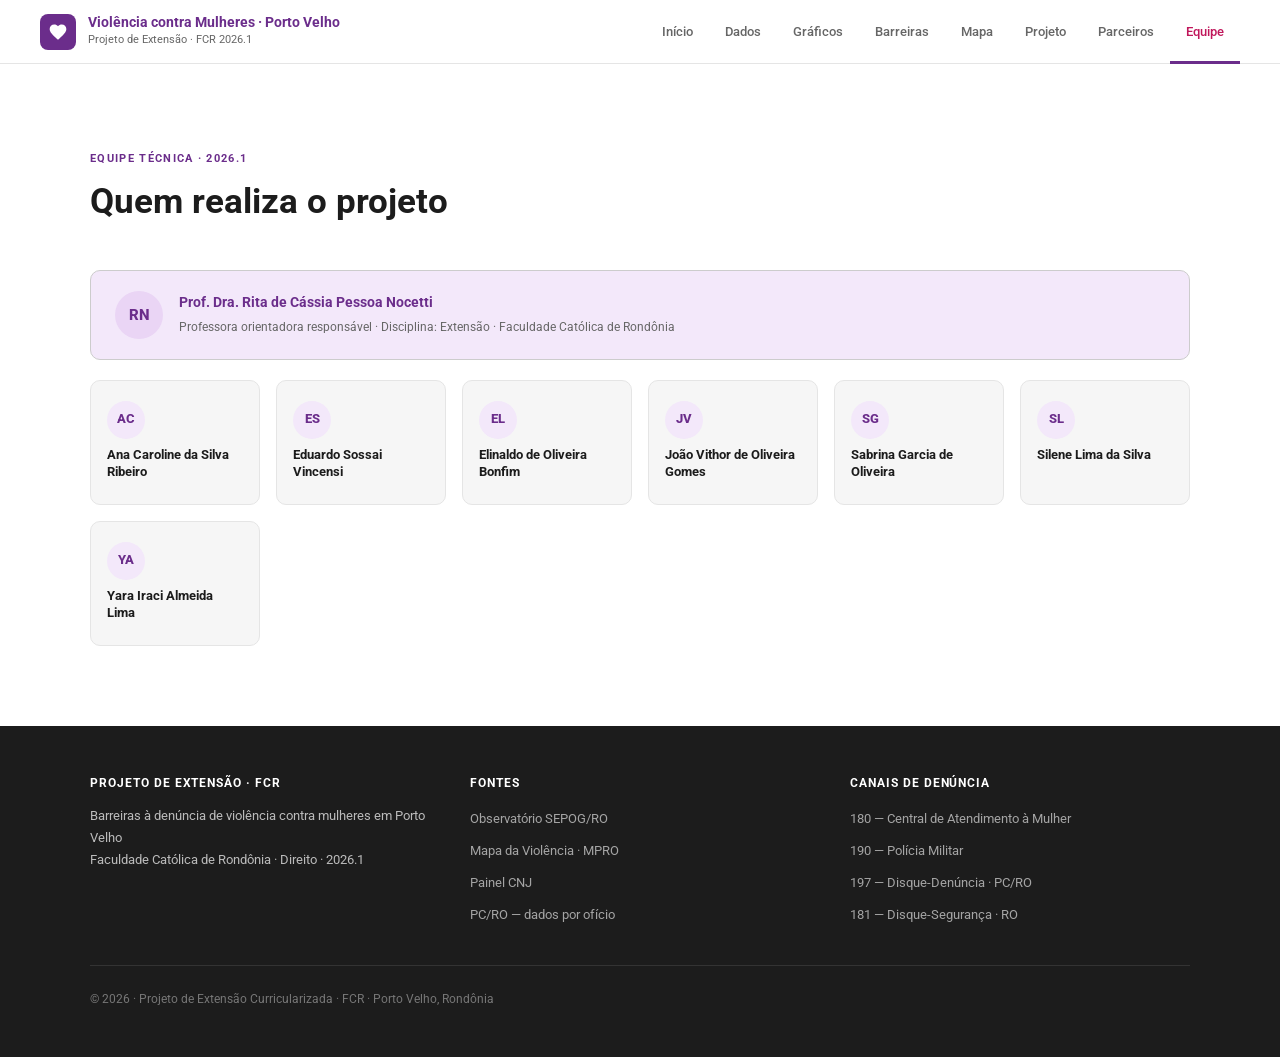
<file: equipe.html>
<!DOCTYPE html>
<html lang="pt-BR">
<head>
<meta charset="UTF-8">
<meta name="viewport" content="width=device-width, initial-scale=1.0">
<title>Equipe · Violência contra Mulheres · Porto Velho</title>
<link rel="preconnect" href="https://fonts.googleapis.com">
<link href="https://fonts.googleapis.com/css2?family=Roboto:wght@300;400;500;700&display=swap" rel="stylesheet">
<link rel="stylesheet" href="css/style.css">
</head>
<body>

<nav>
  <a class="nav-brand" href="index.html">
    <div class="nav-icon"><svg viewBox="0 0 24 24"><path d="M12 21.35l-1.45-1.32C5.4 15.36 2 12.28 2 8.5 2 5.42 4.42 3 7.5 3c1.74 0 3.41.81 4.5 2.09C13.09 3.81 14.76 3 16.5 3 19.58 3 22 5.42 22 8.5c0 3.78-3.4 6.86-8.55 11.54L12 21.35z"/></svg></div>
    <div><div class="nav-title">Violência contra Mulheres · Porto Velho</div><div class="nav-sub">Projeto de Extensão · FCR 2026.1</div></div>
  </a>
  <ul class="nav-links">
    <li><a href="index.html">Início</a></li>
    <li><a href="dados.html">Dados</a></li>
    <li><a href="dados.html#graficos">Gráficos</a></li>
    <li><a href="barreiras.html">Barreiras</a></li>
    <li><a href="mapa.html">Mapa</a></li>
    <li><a href="sobre.html">Projeto</a></li>
    <li><a href="parceiros.html">Parceiros</a></li>
    <li><a href="equipe.html" class="active" style="color:var(--rose)">Equipe</a></li>
  </ul>
</nav>

<section id="equipe">
  <div class="container">
    <div class="section-header">
      <div class="section-label">Equipe técnica · 2026.1</div>
      <h2>Quem realiza o projeto</h2>
    </div>
    <div class="team-orientation">
      <div class="orient-avatar">RN</div>
      <div><span class="orient-name">Prof. Dra. Rita de Cássia Pessoa Nocetti</span><span class="orient-sub">Professora orientadora responsável · Disciplina: Extensão · Faculdade Católica de Rondônia</span></div>
    </div>
    <div class="team-grid">
      <div class="team-card"><div class="team-avatar">AC</div><div class="team-name">Ana Caroline da Silva Ribeiro</div></div>
      <div class="team-card"><div class="team-avatar">ES</div><div class="team-name">Eduardo Sossai Vincensi</div></div>
      <div class="team-card"><div class="team-avatar">EL</div><div class="team-name">Elinaldo de Oliveira Bonfim</div></div>
      <div class="team-card"><div class="team-avatar">JV</div><div class="team-name">João Vithor de Oliveira Gomes</div></div>
      <div class="team-card"><div class="team-avatar">SG</div><div class="team-name">Sabrina Garcia de Oliveira</div></div>
      <div class="team-card"><div class="team-avatar">SL</div><div class="team-name">Silene Lima da Silva</div></div>
      <div class="team-card"><div class="team-avatar">YA</div><div class="team-name">Yara Iraci Almeida Lima</div></div>
    </div>
  </div>
</section>

<footer>
  <div class="footer-inner">
    <div><div class="footer-title">Projeto de Extensão · FCR</div><p class="footer-text">Barreiras à denúncia de violência contra mulheres em Porto Velho<br>Faculdade Católica de Rondônia · Direito · 2026.1</p></div>
    <div><div class="footer-title">Fontes</div><ul class="footer-links"><li><a href="https://observatorio.sepog.ro.gov.br/segurancapublica/indicadoresviolenciadomestica">Observatório SEPOG/RO</a></li><li><a href="https://mapadaviolenciadomestica-publico.mpro.mp.br/">Mapa da Violência · MPRO</a></li><li><a href="https://justica-em-numeros.cnj.jus.br/painel-violencia-contra-mulher/">Painel CNJ</a></li><li><a>PC/RO — dados por ofício</a></li></ul></div>
    <div><div class="footer-title">Canais de denúncia</div><ul class="footer-links"><li><a>180 — Central de Atendimento à Mulher</a></li><li><a>190 — Polícia Militar</a></li><li><a>197 — Disque-Denúncia · PC/RO</a></li><li><a>181 — Disque-Segurança · RO</a></li></ul></div>
  </div>
  <div class="footer-bottom">
    <span>© 2026 · Projeto de Extensão Curricularizada · FCR · Porto Velho, Rondônia</span>
  </div>
</footer>

</body>
</html>
</file>
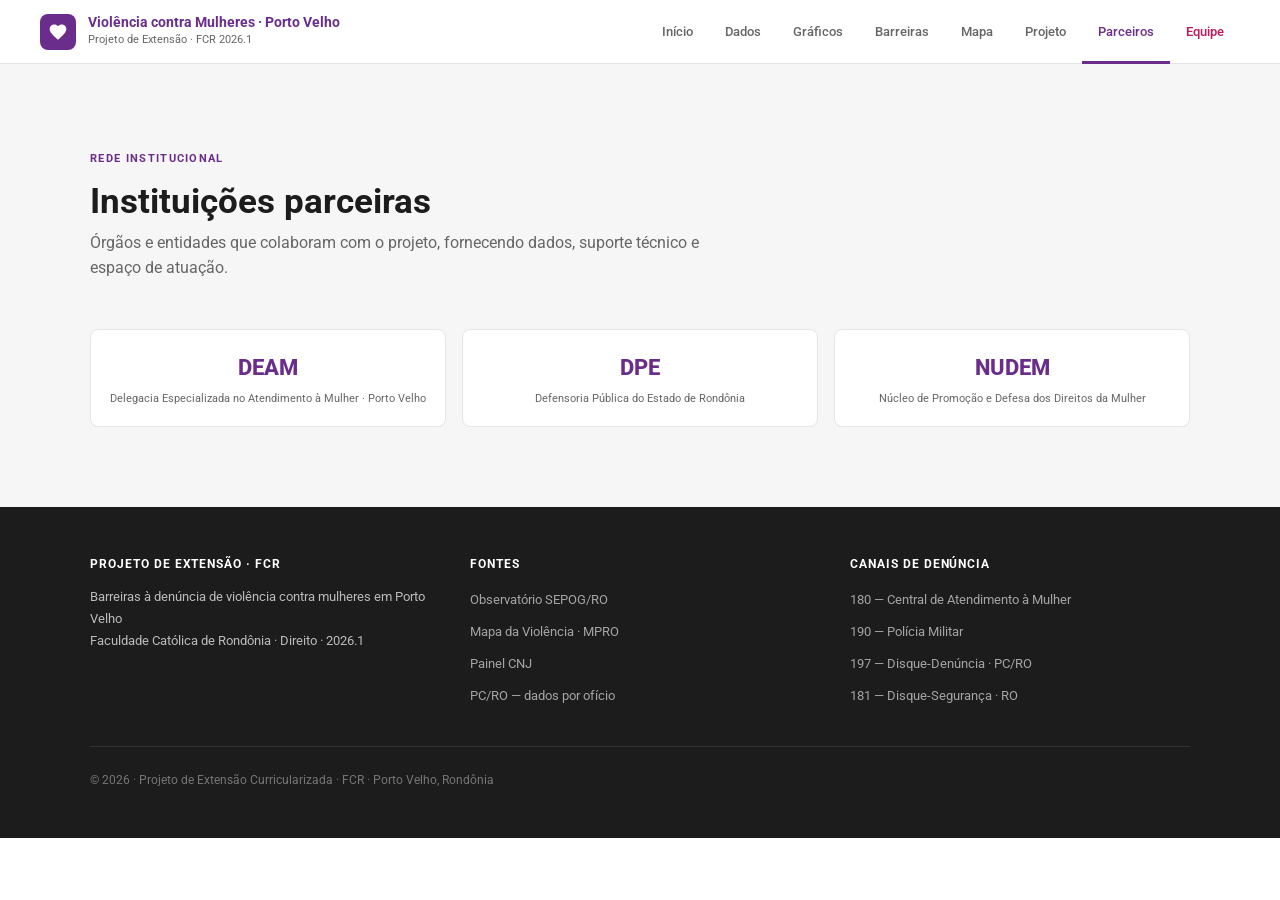
<file: parceiros.html>
<!DOCTYPE html>
<html lang="pt-BR">
<head>
<meta charset="UTF-8">
<meta name="viewport" content="width=device-width, initial-scale=1.0">
<title>Parceiros · Violência contra Mulheres · Porto Velho</title>
<link rel="preconnect" href="https://fonts.googleapis.com">
<link href="https://fonts.googleapis.com/css2?family=Roboto:wght@300;400;500;700&display=swap" rel="stylesheet">
<link rel="stylesheet" href="css/style.css">
</head>
<body>

<nav>
  <a class="nav-brand" href="index.html">
    <div class="nav-icon"><svg viewBox="0 0 24 24"><path d="M12 21.35l-1.45-1.32C5.4 15.36 2 12.28 2 8.5 2 5.42 4.42 3 7.5 3c1.74 0 3.41.81 4.5 2.09C13.09 3.81 14.76 3 16.5 3 19.58 3 22 5.42 22 8.5c0 3.78-3.4 6.86-8.55 11.54L12 21.35z"/></svg></div>
    <div><div class="nav-title">Violência contra Mulheres · Porto Velho</div><div class="nav-sub">Projeto de Extensão · FCR 2026.1</div></div>
  </a>
  <ul class="nav-links">
    <li><a href="index.html">Início</a></li>
    <li><a href="dados.html">Dados</a></li>
    <li><a href="dados.html#graficos">Gráficos</a></li>
    <li><a href="barreiras.html">Barreiras</a></li>
    <li><a href="mapa.html">Mapa</a></li>
    <li><a href="sobre.html">Projeto</a></li>
    <li><a href="parceiros.html" class="active">Parceiros</a></li>
    <li><a href="equipe.html" style="color:var(--rose)">Equipe</a></li>
  </ul>
</nav>

<section id="parceiros">
  <div class="container">
    <div class="section-header">
      <div class="section-label">Rede institucional</div>
      <h2>Instituições parceiras</h2>
      <p class="section-desc">Órgãos e entidades que colaboram com o projeto, fornecendo dados, suporte técnico e espaço de atuação.</p>
    </div>
    <div class="partners-grid">
      <div class="partner-card"><div class="partner-sigla">DEAM</div><div class="partner-name">Delegacia Especializada no Atendimento à Mulher · Porto Velho</div></div>
      <div class="partner-card"><div class="partner-sigla">DPE</div><div class="partner-name">Defensoria Pública do Estado de Rondônia</div></div>
      <div class="partner-card"><div class="partner-sigla">NUDEM</div><div class="partner-name">Núcleo de Promoção e Defesa dos Direitos da Mulher</div></div>
    </div>
  </div>
</section>

<footer>
  <div class="footer-inner">
    <div><div class="footer-title">Projeto de Extensão · FCR</div><p class="footer-text">Barreiras à denúncia de violência contra mulheres em Porto Velho<br>Faculdade Católica de Rondônia · Direito · 2026.1</p></div>
    <div><div class="footer-title">Fontes</div><ul class="footer-links"><li><a href="https://observatorio.sepog.ro.gov.br/segurancapublica/indicadoresviolenciadomestica">Observatório SEPOG/RO</a></li><li><a href="https://mapadaviolenciadomestica-publico.mpro.mp.br/">Mapa da Violência · MPRO</a></li><li><a href="https://justica-em-numeros.cnj.jus.br/painel-violencia-contra-mulher/">Painel CNJ</a></li><li><a>PC/RO — dados por ofício</a></li></ul></div>
    <div><div class="footer-title">Canais de denúncia</div><ul class="footer-links"><li><a>180 — Central de Atendimento à Mulher</a></li><li><a>190 — Polícia Militar</a></li><li><a>197 — Disque-Denúncia · PC/RO</a></li><li><a>181 — Disque-Segurança · RO</a></li></ul></div>
  </div>
  <div class="footer-bottom">
    <span>© 2026 · Projeto de Extensão Curricularizada · FCR · Porto Velho, Rondônia</span>
  </div>
</footer>

</body>
</html>
</file>
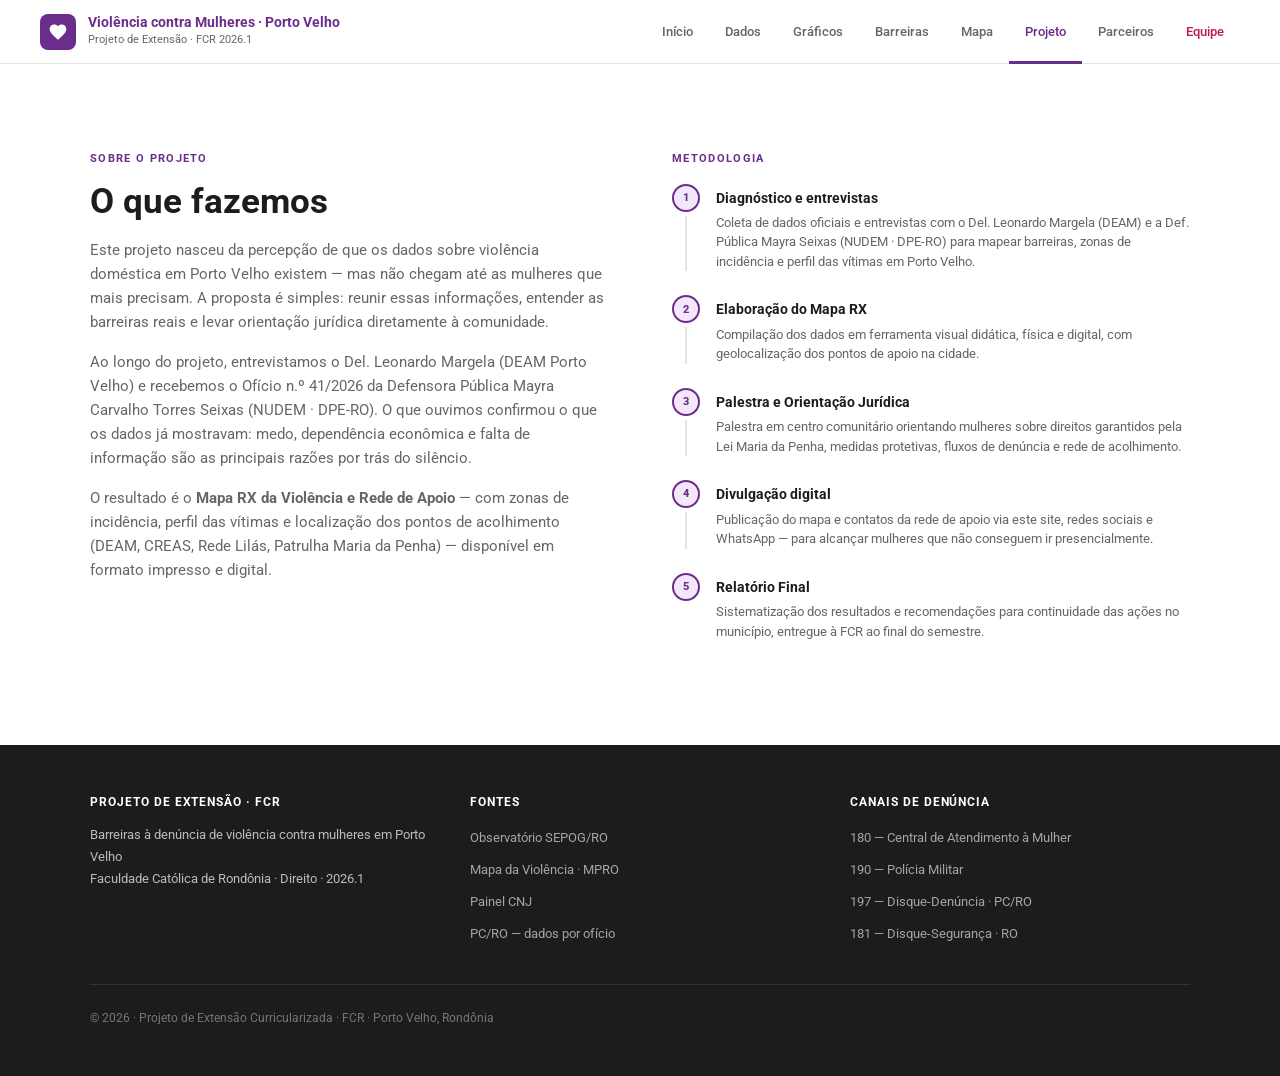
<file: sobre.html>
<!DOCTYPE html>
<html lang="pt-BR">
<head>
<meta charset="UTF-8">
<meta name="viewport" content="width=device-width, initial-scale=1.0">
<title>Sobre o Projeto · Violência contra Mulheres · Porto Velho</title>
<link rel="preconnect" href="https://fonts.googleapis.com">
<link href="https://fonts.googleapis.com/css2?family=Roboto:wght@300;400;500;700&display=swap" rel="stylesheet">
<link rel="stylesheet" href="css/style.css">
</head>
<body>

<nav>
  <a class="nav-brand" href="index.html">
    <div class="nav-icon"><svg viewBox="0 0 24 24"><path d="M12 21.35l-1.45-1.32C5.4 15.36 2 12.28 2 8.5 2 5.42 4.42 3 7.5 3c1.74 0 3.41.81 4.5 2.09C13.09 3.81 14.76 3 16.5 3 19.58 3 22 5.42 22 8.5c0 3.78-3.4 6.86-8.55 11.54L12 21.35z"/></svg></div>
    <div><div class="nav-title">Violência contra Mulheres · Porto Velho</div><div class="nav-sub">Projeto de Extensão · FCR 2026.1</div></div>
  </a>
  <ul class="nav-links">
    <li><a href="index.html">Início</a></li>
    <li><a href="dados.html">Dados</a></li>
    <li><a href="dados.html#graficos">Gráficos</a></li>
    <li><a href="barreiras.html">Barreiras</a></li>
    <li><a href="mapa.html">Mapa</a></li>
    <li><a href="sobre.html" class="active">Projeto</a></li>
    <li><a href="parceiros.html">Parceiros</a></li>
    <li><a href="equipe.html" style="color:var(--rose)">Equipe</a></li>
  </ul>
</nav>

<section id="sobre">
  <div class="container">
    <div class="sobre-grid">
      <div>
        <div class="section-label">Sobre o projeto</div>
        <h2>O que fazemos</h2>
        <div class="sobre-text">
          <p>Este projeto nasceu da percepção de que os dados sobre violência doméstica em Porto Velho existem — mas não chegam até as mulheres que mais precisam. A proposta é simples: reunir essas informações, entender as barreiras reais e levar orientação jurídica diretamente à comunidade.</p>
          <p>Ao longo do projeto, entrevistamos o Del. Leonardo Margela (DEAM Porto Velho) e recebemos o Ofício n.º 41/2026 da Defensora Pública Mayra Carvalho Torres Seixas (NUDEM · DPE-RO). O que ouvimos confirmou o que os dados já mostravam: medo, dependência econômica e falta de informação são as principais razões por trás do silêncio.</p>
          <p>O resultado é o <strong>Mapa RX da Violência e Rede de Apoio</strong> — com zonas de incidência, perfil das vítimas e localização dos pontos de acolhimento (DEAM, CREAS, Rede Lilás, Patrulha Maria da Penha) — disponível em formato impresso e digital.</p>
        </div>
      </div>
      <div>
        <div class="section-label" style="margin-bottom:1rem;">Metodologia</div>
        <div>
          <div class="tl-item"><div class="tl-left"><div class="tl-dot">1</div><div class="tl-line"></div></div><div><div class="tl-title">Diagnóstico e entrevistas</div><div class="tl-desc">Coleta de dados oficiais e entrevistas com o Del. Leonardo Margela (DEAM) e a Def. Pública Mayra Seixas (NUDEM · DPE-RO) para mapear barreiras, zonas de incidência e perfil das vítimas em Porto Velho.</div></div></div>
          <div class="tl-item"><div class="tl-left"><div class="tl-dot">2</div><div class="tl-line"></div></div><div><div class="tl-title">Elaboração do Mapa RX</div><div class="tl-desc">Compilação dos dados em ferramenta visual didática, física e digital, com geolocalização dos pontos de apoio na cidade.</div></div></div>
          <div class="tl-item"><div class="tl-left"><div class="tl-dot">3</div><div class="tl-line"></div></div><div><div class="tl-title">Palestra e Orientação Jurídica</div><div class="tl-desc">Palestra em centro comunitário orientando mulheres sobre direitos garantidos pela Lei Maria da Penha, medidas protetivas, fluxos de denúncia e rede de acolhimento.</div></div></div>
          <div class="tl-item"><div class="tl-left"><div class="tl-dot">4</div><div class="tl-line"></div></div><div><div class="tl-title">Divulgação digital</div><div class="tl-desc">Publicação do mapa e contatos da rede de apoio via este site, redes sociais e WhatsApp — para alcançar mulheres que não conseguem ir presencialmente.</div></div></div>
          <div class="tl-item"><div class="tl-left"><div class="tl-dot">5</div></div><div><div class="tl-title">Relatório Final</div><div class="tl-desc">Sistematização dos resultados e recomendações para continuidade das ações no município, entregue à FCR ao final do semestre.</div></div></div>
        </div>
      </div>
    </div>
  </div>
</section>

<footer>
  <div class="footer-inner">
    <div><div class="footer-title">Projeto de Extensão · FCR</div><p class="footer-text">Barreiras à denúncia de violência contra mulheres em Porto Velho<br>Faculdade Católica de Rondônia · Direito · 2026.1</p></div>
    <div><div class="footer-title">Fontes</div><ul class="footer-links"><li><a href="https://observatorio.sepog.ro.gov.br/segurancapublica/indicadoresviolenciadomestica">Observatório SEPOG/RO</a></li><li><a href="https://mapadaviolenciadomestica-publico.mpro.mp.br/">Mapa da Violência · MPRO</a></li><li><a href="https://justica-em-numeros.cnj.jus.br/painel-violencia-contra-mulher/">Painel CNJ</a></li><li><a>PC/RO — dados por ofício</a></li></ul></div>
    <div><div class="footer-title">Canais de denúncia</div><ul class="footer-links"><li><a>180 — Central de Atendimento à Mulher</a></li><li><a>190 — Polícia Militar</a></li><li><a>197 — Disque-Denúncia · PC/RO</a></li><li><a>181 — Disque-Segurança · RO</a></li></ul></div>
  </div>
  <div class="footer-bottom">
    <span>© 2026 · Projeto de Extensão Curricularizada · FCR · Porto Velho, Rondônia</span>
  </div>
</footer>

</body>
</html>
</file>
<file: css/style.css>
*, *::before, *::after { box-sizing: border-box; margin: 0; padding: 0; }
:root {
  --purple:#6B2D8B; --purple2:#8B3DAF; --purple3:#F3E8FA; --purple4:#EAD5F5;
  --rose:#C0175B; --rose2:#E8196E; --rose3:#FDE8F2;
  --dark:#1c1c1c; --dark2:#333; --gray:#666; --gray2:#999;
  --light:#f6f6f6; --white:#FFFFFF; --border:#e5e5e5; --border2:#ccc;
  --danger:#B91C1C; --warn:#92400E;
}
html { scroll-behavior: smooth; }
body { background:var(--white); color:var(--dark); font-family:'Roboto',system-ui,sans-serif; font-size:16px; line-height:1.6; overflow-x:hidden; }

nav { position:sticky; top:0; z-index:100; background:var(--white); border-bottom:1px solid var(--border); display:flex; align-items:center; justify-content:space-between; padding:0 2.5rem; height:64px; }
.nav-brand { display:flex; align-items:center; gap:12px; text-decoration:none; }
.nav-icon { width:36px; height:36px; background:var(--purple); border-radius:8px; display:flex; align-items:center; justify-content:center; }
.nav-icon svg { width:20px; height:20px; fill:white; }
.nav-title { font-size:14px; font-weight:700; color:var(--purple); line-height:1.2; }
.nav-sub { font-size:11px; color:var(--gray); font-weight:400; }
.nav-links { display:flex; gap:0; list-style:none; }
.nav-links a { display:block; padding:0 1rem; height:64px; line-height:64px; font-size:13px; font-weight:500; color:var(--gray); text-decoration:none; border-bottom:3px solid transparent; transition:color .15s,border-color .15s; }
.nav-links a:hover { color:var(--purple); border-color:var(--purple); }
.nav-links a.active { color:var(--purple); border-color:var(--purple); }
.nav-cta { background:var(--rose) !important; color:white !important; padding:.45rem 1.2rem; border-radius:6px; height:auto !important; line-height:normal !important; border-bottom:none !important; font-weight:600 !important; font-size:13px !important; margin-left:.5rem; display:inline-block; }

.hero { background:var(--purple); color:white; padding:4rem 2.5rem 3.5rem; }
.hero-inner { max-width:1100px; margin:0 auto; display:grid; grid-template-columns:1fr 380px; gap:3rem; align-items:center; }
.hero-image { border-radius:10px; overflow:hidden; }
.hero-image img { width:100%; height:380px; object-fit:cover; object-position:center top; display:block; border-radius:10px; }
.hero-tag { display:inline-block; font-size:11px; font-weight:600; letter-spacing:.08em; text-transform:uppercase; color:rgba(255,255,255,.6); margin-bottom:1.25rem; }
.hero-tag .dot { display:none; }
.hero h1 { font-size:clamp(2rem,4.5vw,3.2rem); font-weight:800; line-height:1.15; margin-bottom:1rem; max-width:780px; }
.hero h1 span { color:rgba(255,255,255,.85); }
.hero-desc { font-size:1rem; color:rgba(255,255,255,.75); max-width:580px; margin-bottom:2rem; }
.hero-badges { display:flex; flex-wrap:wrap; gap:.5rem; margin-bottom:2rem; }
.hero-badge { font-size:12px; color:rgba(255,255,255,.65); }
.hero-badge + .hero-badge::before { content:'·'; margin-right:.5rem; }
.hero-actions { display:flex; flex-wrap:wrap; gap:.75rem; }
.hero-btn { display:inline-flex; align-items:center; gap:.5rem; padding:.7rem 1.4rem; border-radius:6px; font-size:14px; font-weight:600; text-decoration:none; }
.hero-btn:hover { opacity:.9; }
.hero-btn.primary { background:white; color:var(--purple); }
.hero-btn.secondary { border:1px solid rgba(255,255,255,.35); color:rgba(255,255,255,.9); }

.emergency { background:var(--danger); padding:1rem 2.5rem; }
.emergency-inner { max-width:1100px; margin:0 auto; display:flex; align-items:center; gap:2rem; flex-wrap:wrap; }
.emergency-label { font-size:11px; font-weight:700; letter-spacing:.1em; text-transform:uppercase; color:rgba(255,255,255,.75); }
.emergency-numbers { display:flex; gap:1.5rem; flex-wrap:wrap; }
.emergency-num { display:flex; align-items:center; gap:.5rem; color:white; }
.emergency-num strong { font-size:1.4rem; font-weight:800; }
.emergency-num span { font-size:11px; color:rgba(255,255,255,.8); }
.sep { width:1px; height:1.5rem; background:rgba(255,255,255,.25); }

.quick-links { background:var(--light); padding:3.5rem 2.5rem; }
.quick-links-grid { max-width:1100px; margin:0 auto; display:grid; grid-template-columns:repeat(auto-fit,minmax(160px,1fr)); gap:1rem; }
.quick-links-grid-center { max-width:1100px; margin:0 auto; display:flex; flex-wrap:wrap; gap:1rem; justify-content:center; }
.quick-links-grid-center .quick-link-card { width:200px; flex-shrink:0; }
.quick-link-card { background:var(--white); border:1px solid var(--border); border-radius:8px; padding:1.5rem 1.25rem; text-align:center; text-decoration:none; color:var(--dark); transition:border-color .15s; }
.quick-link-card:hover { border-color:var(--purple); }
.quick-link-icon { display:flex; justify-content:center; align-items:center; height:36px; margin-bottom:.75rem; }
.quick-link-icon svg { width:28px; height:28px; stroke:var(--purple); stroke-width:1.75; }
.quick-link-title { font-size:14px; font-weight:700; color:var(--dark); margin-bottom:.25rem; }
.quick-link-sub { font-size:12px; color:var(--gray); }

section { padding:5rem 2.5rem; }
.container { max-width:1100px; margin:0 auto; }
.section-header { margin-bottom:3rem; }
.section-label { display:inline-block; color:var(--purple); font-size:11px; font-weight:700; letter-spacing:.12em; text-transform:uppercase; margin-bottom:.75rem; }
h2 { font-size:clamp(1.6rem,3vw,2.2rem); font-weight:700; color:var(--dark); line-height:1.2; }
.section-desc { margin-top:.5rem; color:var(--gray); font-size:1rem; max-width:640px; }
.divider { border:none; border-top:1.5px solid var(--border); }

#dados { background:var(--light); }
.stats-grid { display:grid; grid-template-columns:repeat(auto-fit,minmax(200px,1fr)); gap:1.25rem; margin-bottom:1.25rem; }
.stat-card { background:var(--white); border:1px solid var(--border); border-radius:8px; padding:1.5rem; }
.stat-card.danger-card { background:#fff8f8; border-color:#fca5a5; }
.stat-card.rose-card { background:#fff0f6; border-color:#f9a8d4; }
.stat-year { font-size:10px; font-weight:700; letter-spacing:.1em; text-transform:uppercase; color:var(--gray2); margin-bottom:.4rem; }
.stat-number { font-size:clamp(2.8rem,5vw,4rem); font-weight:800; color:var(--purple); line-height:1; margin-bottom:.4rem; display:block; }
.stat-card.danger-card .stat-number { color:var(--danger); }
.stat-card.rose-card .stat-number { color:var(--rose); }
.stat-name { font-size:.85rem; font-weight:600; color:var(--dark); margin-bottom:.2rem; line-height:1.3; }
.stat-source { font-size:10px; color:var(--gray2); }
.stat-change { display:inline-flex; align-items:center; gap:4px; font-size:11px; font-weight:700; margin-top:.5rem; padding:3px 10px; border-radius:100px; }
.stat-change.up { background:#FEE2E2; color:#B91C1C; }
.stat-change.down { background:#D1FAE5; color:#065F46; }

#graficos { background:var(--white); }
.charts-grid { display:grid; grid-template-columns:1fr 1fr; gap:1.5rem; }
.chart-card { background:var(--white); border:1px solid var(--border); border-radius:8px; padding:1.5rem; }
.chart-card.full { grid-column:1 / -1; }
.chart-card-title { font-size:13px; font-weight:700; color:var(--dark); margin-bottom:.2rem; }
.chart-card-sub { font-size:11px; color:var(--gray); margin-bottom:1.25rem; }

.data-table { width:100%; border-collapse:collapse; font-size:14px; }
.data-table thead tr { background:var(--purple3); }
.data-table thead th { padding:.75rem 1rem; text-align:left; font-size:11px; font-weight:700; letter-spacing:.08em; text-transform:uppercase; color:var(--purple); }
.data-table tbody tr { border-bottom:1px solid var(--border); }
.data-table tbody tr:hover { background:var(--light); }
.data-table tbody td { padding:.75rem 1rem; color:var(--dark); }
.data-table tbody td:first-child { font-weight:600; }
.data-table td.num { text-align:right; font-weight:700; font-variant-numeric:tabular-nums; }
.data-table td.up { color:var(--danger); font-weight:700; }
.data-table td.dn { color:#059669; font-weight:700; }
.badge-pill { display:inline-block; font-size:10px; font-weight:700; padding:2px 8px; border-radius:100px; background:var(--purple3); color:var(--purple); margin-left:6px; }
.badge-pill.danger { background:#FEE2E2; color:var(--danger); }

#barreiras { background:var(--light); }
.barriers-grid { display:grid; grid-template-columns:repeat(auto-fit,minmax(240px,1fr)); gap:1.25rem; }
.barrier-card { background:var(--white); border:1px solid var(--border); border-radius:8px; padding:1.5rem; }
.barrier-icon { width:44px; height:44px; border-radius:10px; background:var(--purple3); display:flex; align-items:center; justify-content:center; margin-bottom:1rem; }
.barrier-icon svg { width:22px; height:22px; stroke:var(--purple); stroke-width:1.75; }
.barrier-title { font-size:15px; font-weight:700; color:var(--dark); margin-bottom:.4rem; }
.barrier-desc { font-size:13px; color:var(--gray); line-height:1.55; }

#sobre { background:var(--white); }
.sobre-grid { display:grid; grid-template-columns:1fr 1fr; gap:4rem; align-items:start; }
.sobre-text p { color:var(--gray); margin-bottom:1rem; font-size:15px; }
.tl-item { display:flex; gap:1rem; margin-bottom:1.5rem; }
.tl-left { display:flex; flex-direction:column; align-items:center; }
.tl-dot { width:28px; height:28px; border-radius:50%; background:var(--purple3); border:2px solid var(--purple); display:flex; align-items:center; justify-content:center; font-size:11px; font-weight:800; color:var(--purple); flex-shrink:0; }
.tl-line { width:2px; flex:1; background:var(--border); margin-top:4px; min-height:20px; }
.tl-item:last-child .tl-line { display:none; }
.tl-title { font-size:14px; font-weight:700; color:var(--dark); margin-bottom:.25rem; padding-top:3px; }
.tl-desc { font-size:13px; color:var(--gray); line-height:1.5; }

#parceiros { background:var(--light); }
.partners-grid { display:grid; grid-template-columns:repeat(auto-fit,minmax(160px,1fr)); gap:1rem; }
.partner-card { background:var(--white); border:1px solid var(--border); border-radius:8px; padding:1.25rem 1rem; text-align:center; transition:border-color .15s; }
.partner-card:hover { border-color:var(--purple); }
.partner-sigla { font-size:1.4rem; font-weight:800; color:var(--purple); margin-bottom:.3rem; }
.partner-name { font-size:11px; color:var(--gray); line-height:1.4; }

#equipe { background:var(--white); }
.team-grid { display:grid; grid-template-columns:repeat(auto-fit,minmax(170px,1fr)); gap:1rem; }
.team-card { background:var(--light); border:1.5px solid var(--border); border-radius:10px; padding:1.25rem 1rem; }
.team-avatar { width:38px; height:38px; border-radius:50%; background:var(--purple3); display:flex; align-items:center; justify-content:center; font-weight:800; font-size:13px; color:var(--purple); margin-bottom:.5rem; }
.team-name { font-size:13px; font-weight:700; color:var(--dark); line-height:1.3; margin-bottom:.2rem; }
.team-role { font-size:11px; color:var(--purple); font-weight:600; }
.team-orientation { background:var(--purple3); border:1.5px solid var(--border2); border-radius:10px; padding:1.25rem 1.5rem; display:flex; align-items:center; gap:1rem; margin-bottom:1.25rem; }
.orient-avatar { width:48px; height:48px; border-radius:50%; background:var(--purple4); display:flex; align-items:center; justify-content:center; font-weight:800; font-size:15px; color:var(--purple); flex-shrink:0; }
.orient-name { font-size:14px; font-weight:700; color:var(--purple); display:block; }
.orient-sub { font-size:12px; color:var(--gray); }

footer { background:var(--dark); color:rgba(255,255,255,.7); padding:3rem 2.5rem; }
.footer-inner { max-width:1100px; margin:0 auto; display:grid; grid-template-columns:1fr 1fr 1fr; gap:2.5rem; }
.footer-title { font-size:12px; font-weight:700; color:white; letter-spacing:.08em; text-transform:uppercase; margin-bottom:.75rem; }
.footer-text { font-size:13px; line-height:1.7; }
.footer-links { list-style:none; }
.footer-links li { margin-bottom:.4rem; }
.footer-links a { font-size:13px; color:rgba(255,255,255,.6); text-decoration:none; }
.footer-links a:hover { color:white; }
.footer-bottom { max-width:1100px; margin:2rem auto 0; padding-top:1.5rem; border-top:1px solid rgba(255,255,255,.1); display:flex; justify-content:space-between; align-items:center; flex-wrap:wrap; gap:.5rem; }
.footer-bottom span { font-size:12px; color:rgba(255,255,255,.4); }

.fonte { font-size:11px; color:var(--gray2); margin-top:1rem; font-style:italic; }

/* Mapa de apoio */
.mapa-legenda { display:flex; gap:1.5rem; flex-wrap:wrap; margin-bottom:1rem; }
.mapa-legenda-item { display:flex; align-items:center; gap:.4rem; font-size:12px; color:var(--gray); }
.mapa-legenda-dot { width:10px; height:10px; border-radius:50%; flex-shrink:0; }
.mapa-layout { display:grid; grid-template-columns:300px 1fr; border:1px solid var(--border); border-radius:8px; overflow:hidden; height:500px; }
.mapa-lista { overflow-y:auto; border-right:1px solid var(--border); background:var(--white); }
.mapa-item { display:flex; gap:.75rem; padding:.9rem 1rem; cursor:pointer; border-bottom:1px solid var(--border); transition:background .15s; align-items:flex-start; }
.mapa-item:last-child { border-bottom:none; }
.mapa-item:hover { background:var(--light); }
.mapa-item.active { background:var(--purple3); }
.mapa-item-dot { width:10px; height:10px; border-radius:50%; flex-shrink:0; margin-top:4px; }
.mapa-item-body { min-width:0; }
.mapa-item-name { font-size:13px; font-weight:700; color:var(--dark); margin-bottom:.15rem; }
.mapa-item-desc { font-size:11px; color:var(--gray); line-height:1.4; margin-bottom:.3rem; }
.mapa-item-phone { font-size:12px; font-weight:600; color:var(--purple); margin-bottom:.3rem; }
.mapa-item-link { font-size:11px; font-weight:600; color:var(--purple); text-decoration:none; }
.mapa-item-link:hover { text-decoration:underline; }
#mapa { z-index:0; min-height:100%; }
.map-popup { font-family:'Roboto',sans-serif; min-width:190px; }
.map-popup strong { display:block; font-size:13px; font-weight:700; color:#1c1c1c; margin-bottom:.2rem; }
.popup-desc { font-size:11px; color:#666; display:block; margin-bottom:.15rem; line-height:1.4; }
.popup-address { font-size:11px; color:#999; display:block; margin-bottom:.4rem; }
.popup-phone { font-size:12px; font-weight:600; color:#6B2D8B; display:block; margin-bottom:.5rem; }
.popup-btn { display:inline-block; padding:.35rem .85rem; background:#6B2D8B; color:white; border-radius:5px; font-size:11px; font-weight:600; text-decoration:none; }
.popup-btn:hover { opacity:.85; }

/* Legenda de zonas */
.mapa-legenda-sep { width:1px; height:14px; background:var(--border); margin:0 .25rem; }
.mapa-legenda-zona { width:14px; height:14px; border-radius:50%; flex-shrink:0; opacity:.6; }

/* Ranking de bairros */
.ranking-section { margin-top:2rem; }
.ranking-header { margin-bottom:.75rem; }
.ranking-title { font-size:14px; font-weight:700; color:var(--dark); }
.ranking-fonte { font-size:11px; color:var(--gray); margin-top:.15rem; }
.ranking-table th { background:var(--light); font-size:11px; font-weight:600; color:var(--gray); text-transform:uppercase; letter-spacing:.04em; padding:.5rem .75rem; }
.nivel { display:inline-block; padding:.2rem .55rem; border-radius:4px; font-size:11px; font-weight:600; }
.nivel--muito-alto { background:#FEE2E2; color:#991B1B; }
.nivel--alto { background:#FEE2E2; color:#DC2626; }
.nivel--medio { background:#FFEDD5; color:#C2410C; }
.nivel--baixo { background:#F0FDF4; color:#166534; }
.ranking-scroll { max-height:420px; overflow-y:auto; }

/* Source banners */
.source-banner { padding:.875rem 1.25rem; border-left:4px solid; border-radius:0 8px 8px 0; margin-top:2.5rem; }
.source-banner--sm { padding:.75rem 1.25rem; margin-top:0; }
.source-banner--full { grid-column:1 / -1; }
.source-banner--purple { background:rgba(107,45,139,.06); border-color:var(--purple); }
.source-banner--red { background:rgba(185,28,28,.05); border-color:var(--danger); }
.source-banner--rose { background:rgba(192,23,91,.05); border-color:var(--rose); }
.source-banner-label { font-size:.7rem; font-weight:700; letter-spacing:.08em; text-transform:uppercase; }
.source-banner--purple .source-banner-label { color:var(--purple); }
.source-banner--red .source-banner-label { color:var(--danger); }
.source-banner--rose .source-banner-label { color:var(--rose); }
.source-banner-title { font-size:1.05rem; font-weight:700; color:var(--dark); margin-top:.15rem; }
.source-banner-sub { font-size:.82rem; color:var(--gray); margin-top:.1rem; }
.section-header + .source-banner { margin-top:2rem; }
.source-banner + .stats-grid { margin-top:1rem; }
.stats-grid + .chart-card { margin-top:1.25rem; }
.stats-grid + .stats-grid { margin-top:.75rem; }

/* Chart canvas wrappers */
.chart-canvas { position:relative; }
.chart-canvas--sm { height:230px; }
.chart-canvas--md { height:280px; }

/* Data table — numeric alignment for th and td */
.data-table .num { text-align:right; font-weight:700; font-variant-numeric:tabular-nums; }
.data-table tr.row-total { font-weight:600; background:rgba(107,45,139,.06); }
.data-table tr.row-danger { background:rgba(185,28,28,.05); }

/* Rede de apoio (index.html) */
.rede-apoio { background:var(--light); padding:4rem 2.5rem; border-top:1.5px solid var(--border); }
.rede-apoio-inner { max-width:1100px; margin:0 auto; }
.rede-apoio .section-header { margin-bottom:2rem; }
.rede-apoio-group { margin-bottom:1.25rem; }
.rede-apoio-group-label { font-size:.7rem; font-weight:700; letter-spacing:.1em; text-transform:uppercase; margin-bottom:.75rem; }
.rede-apoio-group-label--danger { color:var(--danger); }
.rede-apoio-group-label--purple { color:var(--purple); }
.emergency-cards { display:grid; grid-template-columns:repeat(auto-fit,minmax(200px,1fr)); gap:1rem; }
.emergency-card { background:#FFF8F8; border:1.5px solid #FCA5A5; border-radius:10px; padding:1rem 1.25rem; display:flex; align-items:center; gap:.75rem; }
.emergency-card-number { font-size:1.6rem; font-weight:800; color:var(--danger); min-width:3rem; }
.emergency-card-name { font-size:13px; color:var(--dark); font-weight:600; }
.contact-table-wrapper { background:var(--white); border:1.5px solid var(--border); border-radius:10px; overflow:hidden; }
.contact-table { width:100%; border-collapse:collapse; font-size:13px; }
.contact-table tr { border-bottom:1px solid var(--border); }
.contact-table tr:last-child { border-bottom:none; }
.contact-table tr:nth-child(even) { background:var(--light); }
.contact-table td { padding:.7rem 1rem; }
.contact-table td:first-child { color:var(--gray2); font-weight:600; width:45%; }
.contact-table td:last-child { font-weight:700; color:var(--dark); }
.contact-table .email { color:var(--purple); }
.medidas-banner { background:var(--purple3); border:1.5px solid var(--border2); border-radius:10px; padding:1rem 1.25rem; display:flex; align-items:center; justify-content:space-between; gap:1rem; flex-wrap:wrap; }
.medidas-banner-label { font-size:.7rem; font-weight:700; letter-spacing:.1em; text-transform:uppercase; color:var(--purple); margin-bottom:.2rem; }
.medidas-banner-text { font-size:13px; color:var(--dark); font-weight:600; }
.medidas-banner-link { display:inline-flex; align-items:center; padding:.65rem 1.25rem; border-radius:8px; font-size:13px; font-weight:700; text-decoration:none; background:var(--purple); color:white; white-space:nowrap; }

/* Barreiras page */
.barriers-grid + .chart-card { margin-top:2rem; }

/* Sobre page */
.sobre-text { margin-top:1rem; }

/* Stats grid variant */
.stats-grid--sm { grid-template-columns:repeat(auto-fit,minmax(180px,1fr)); }

@media(max-width:768px){
  nav { padding:0 1rem; }
  .nav-links { display:none; }
  section { padding:3rem 1.25rem; }
  .hero { padding:3rem 1.25rem 2.5rem; }
  .hero-inner { grid-template-columns:1fr; }
  .hero-image { display:none; }
  .charts-grid,.sobre-grid,.footer-inner { grid-template-columns:1fr; }
  .emergency { padding:.75rem 1.25rem; }
  .emergency-numbers { gap:1rem; }
  .quick-links { padding:2rem 1.25rem; }
  .rede-apoio { padding:2.5rem 1.25rem; }
  .mapa-layout { grid-template-columns:1fr; height:auto; }
  .mapa-lista { max-height:260px; border-right:none; border-bottom:1px solid var(--border); }
  #mapa { height:350px; }
}
</file>
